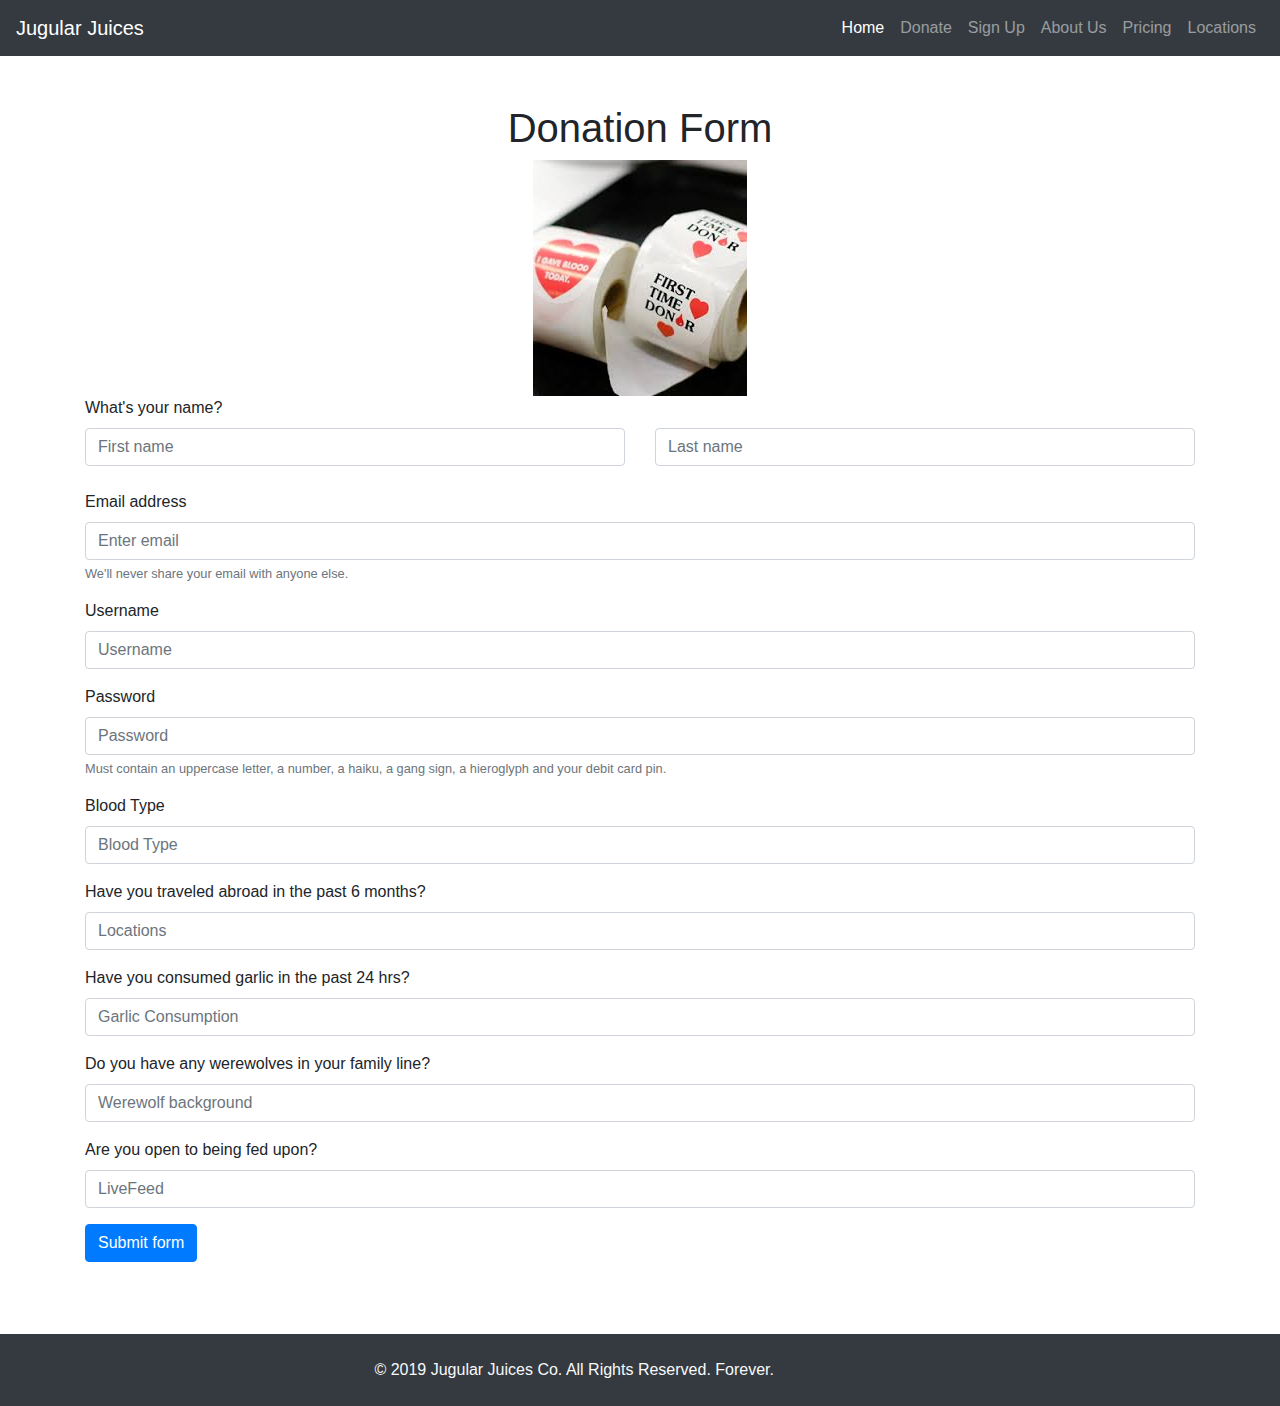
<file: donate.html>
<!DOCTYPE html>
<html lang="en">

<head>
    <meta charset="UTF-8">
    <meta name="viewport" content="width=device-width, initial-scale=1.0">
    <meta http-equiv="X-UA-Compatible" content="ie=edge">
    <title>Jugular Juices</title>
    <link rel="stylesheet" href="https://maxcdn.bootstrapcdn.com/bootstrap/4.0.0/css/bootstrap.min.css"
        integrity="sha384-Gn5384xqQ1aoWXA+058RXPxPg6fy4IWvTNh0E263XmFcJlSAwiGgFAW/dAiS6JXm" crossorigin="anonymous">
    <link rel="stylesheet" href="https://cdnjs.cloudflare.com/ajax/libs/font-awesome/4.7.0/css/font-awesome.min.css">
    <link rel="stylesheet" href="https://use.fontawesome.com/releases/v5.11.2/css/all.css"
        integrity="sha384-KA6wR/X5RY4zFAHpv/CnoG2UW1uogYfdnP67Uv7eULvTveboZJg0qUpmJZb5VqzN" crossorigin="anonymous">
    <link rel="stylesheet" href="style.css">
</head>

<body>
    <nav class="navbar sticky-top navbar-expand-lg navbar-dark bg-dark">
        <a class="navbar-brand mr-auto" href="index.html">Jugular Juices</a>
        <button class="navbar-toggler" type="button" data-toggle="collapse" data-target="#navbarNavAltMarkup"
            aria-controls="navbarNavAltMarkup" aria-expanded="false" aria-label="Toggle navigation">
            <span class="navbar-toggler-icon"></span>
        </button>
        <div class="collapse navbar-collapse" id="navbarNavAltMarkup">
            <div class="navbar-nav ml-auto">
                <a class="nav-item nav-link active" href="index.html">Home <span class="sr-only">(current)</span></a>
                <a class="nav-item nav-link" href="donate.html">Donate</a>
                <a class="nav-item nav-link" href="signUp.html">Sign Up</a>
                <a class="nav-item nav-link" href="#">About Us</a>
                <a class="nav-item nav-link" href="#">Pricing</a>
                <a class="nav-item nav-link" href="#">Locations</a>
            </div>
        </div>
    </nav><br><br>
    <div class="container">
        <center>
            <h1>Donation Form</h1>
        </center>
        <div class="row donation-img justify-content-center">
            <img src="images/first_time_donor.jpeg">
        </div>
        <form>
            <form>
                <label for="exampleInputFirstName1">What's your name?</label>
                <div class="row">
                    <div class="col">
                        <input type="text" class="form-control" placeholder="First name">
                    </div>
                    <div class="col">
                        <input type="text" class="form-control" placeholder="Last name">
                    </div>
                </div>
            </form><br>
            <div class="form-group">
                <label for="exampleInputEmail1">Email address</label>
                <input type="email" class="form-control" id="exampleInputEmail1" aria-describedby="emailHelp"
                    placeholder="Enter email">
                <small id="emailHelp" class="form-text text-muted">We'll never share your email with anyone
                    else.</small>
            </div>
            <div class="form-group">
                <label for="username">Username</label>
                <input type="Username" class="form-control" id="username" placeholder="Username">
            </div>
            <div class="form-group">
                <label for="exampleInputPassword1">Password</label>
                <input type="password" class="form-control" id="exampleInputPassword1" placeholder="Password">
                <small id="passwordHelp" class="form-text text-muted">Must contain an uppercase letter, a number, a
                    haiku, a gang sign, a hieroglyph and your debit card pin.</small>
            </div>
            <div class="form-group">
                <label for="exampleInputBloodType1">Blood Type</label>
                <input type="BloodType" class="form-control" id="exampleInputBloodType1" placeholder="Blood Type">
            </div>
            <div class="form-group">
                <label for="exampleInputTravel1">Have you traveled abroad in the past 6 months?</label>
                <input type="Travel" class="form-control" id="exampleInputTravel1" placeholder="Locations">
            </div>
            <div class="form-group">
                <label for="exampleInputGarlic1">Have you consumed garlic in the past 24 hrs?</label>
                <input type="Garlic" class="form-control" id="exampleInputGarlic1" placeholder="Garlic Consumption">
            </div>
            <div class="form-group">
                <label for="exampleInputWerewolf1">Do you have any werewolves in your family line?</label>
                <input type="Werewolf" class="form-control" id="exampleInputWerewolf1"
                    placeholder="Werewolf background">
            </div>
            <div class="form-group">
                <label for="exampleInputLiveFeed1">Are you open to being fed upon?</label>
                <input type="LiveFeed" class="form-control" id="exampleInputLiveFeed1" placeholder="LiveFeed">
            </div>
            <!-- <button type="submit" class="btn btn-primary">Submit</button> -->
            <button type="button" class="btn btn-primary" data-toggle="modal" data-target="#exampleModal">
                Submit form
            </button>

            <!-- Modal -->
            <div class="modal fade" id="exampleModal" tabindex="-1" role="dialog" aria-labelledby="exampleModalLabel"
                aria-hidden="true">
                <div class="modal-dialog" role="document">
                    <div class="modal-content">
                        <div class="modal-header">
                            <h5 class="modal-title" id="exampleModalLabel">Live Feed Details</h5>
                            <button type="button" class="close" data-dismiss="modal" aria-label="Close">
                                <span aria-hidden="true">&times;</span>
                            </button>
                        </div>
                        <div class="modal-body">
                            If you are opting in to our live feeding source option, please read our conscious victim
                            agreement form and proceed as instructed.
                        </div>
                        <div class="modal-footer">
                            <button type="button" class="btn btn-secondary" data-dismiss="modal">Close</button>
                            <button type="button" class="btn btn-primary">Live Feed Agreement</button>
                            <button type="button" class="btn btn-primary">Continue with submission</button>
                        </div>
                    </div>
                </div>
            </div>
        </form>
    </div><br><br><br>

    <center>
        <div class="footer fixed-bottom bg-dark p-4 text-light position-relative">
            <span class="copyright">&copy; 2019 Jugular Juices Co. All Rights Reserved. Forever.</span>
            <span class="sm-icons">
                <i class="fab fa-facebook"></i>
                <i class="fab fa-twitter-square"></i>
                <i class="fab fa-instagram"></i>
                <i class="fab fa-youtube-square"></i>
                <i class="fab fa-google-plus-circle"></i>
                <i class="fab fa-pinterest"></i>
                <i class="fab fa-tumblr"></i>
                <i class="fab fa-linkedin"></i>
            </span>
        </div>
    </center>
    <script src="https://code.jquery.com/jquery-3.2.1.slim.min.js"
        integrity="sha384-KJ3o2DKtIkvYIK3UENzmM7KCkRr/rE9/Qpg6aAZGJwFDMVNA/GpGFF93hXpG5KkN" crossorigin="anonymous">
    </script>
    <script src="https://cdnjs.cloudflare.com/ajax/libs/popper.js/1.12.9/umd/popper.min.js"
        integrity="sha384-ApNbgh9B+Y1QKtv3Rn7W3mgPxhU9K/ScQsAP7hUibX39j7fakFPskvXusvfa0b4Q" crossorigin="anonymous">
    </script>
    <script src="https://maxcdn.bootstrapcdn.com/bootstrap/4.0.0/js/bootstrap.min.js"
        integrity="sha384-JZR6Spejh4U02d8jOt6vLEHfe/JQGiRRSQQxSfFWpi1MquVdAyjUar5+76PVCmYl" crossorigin="anonymous">
    </script>
</body>

</html>
</file>
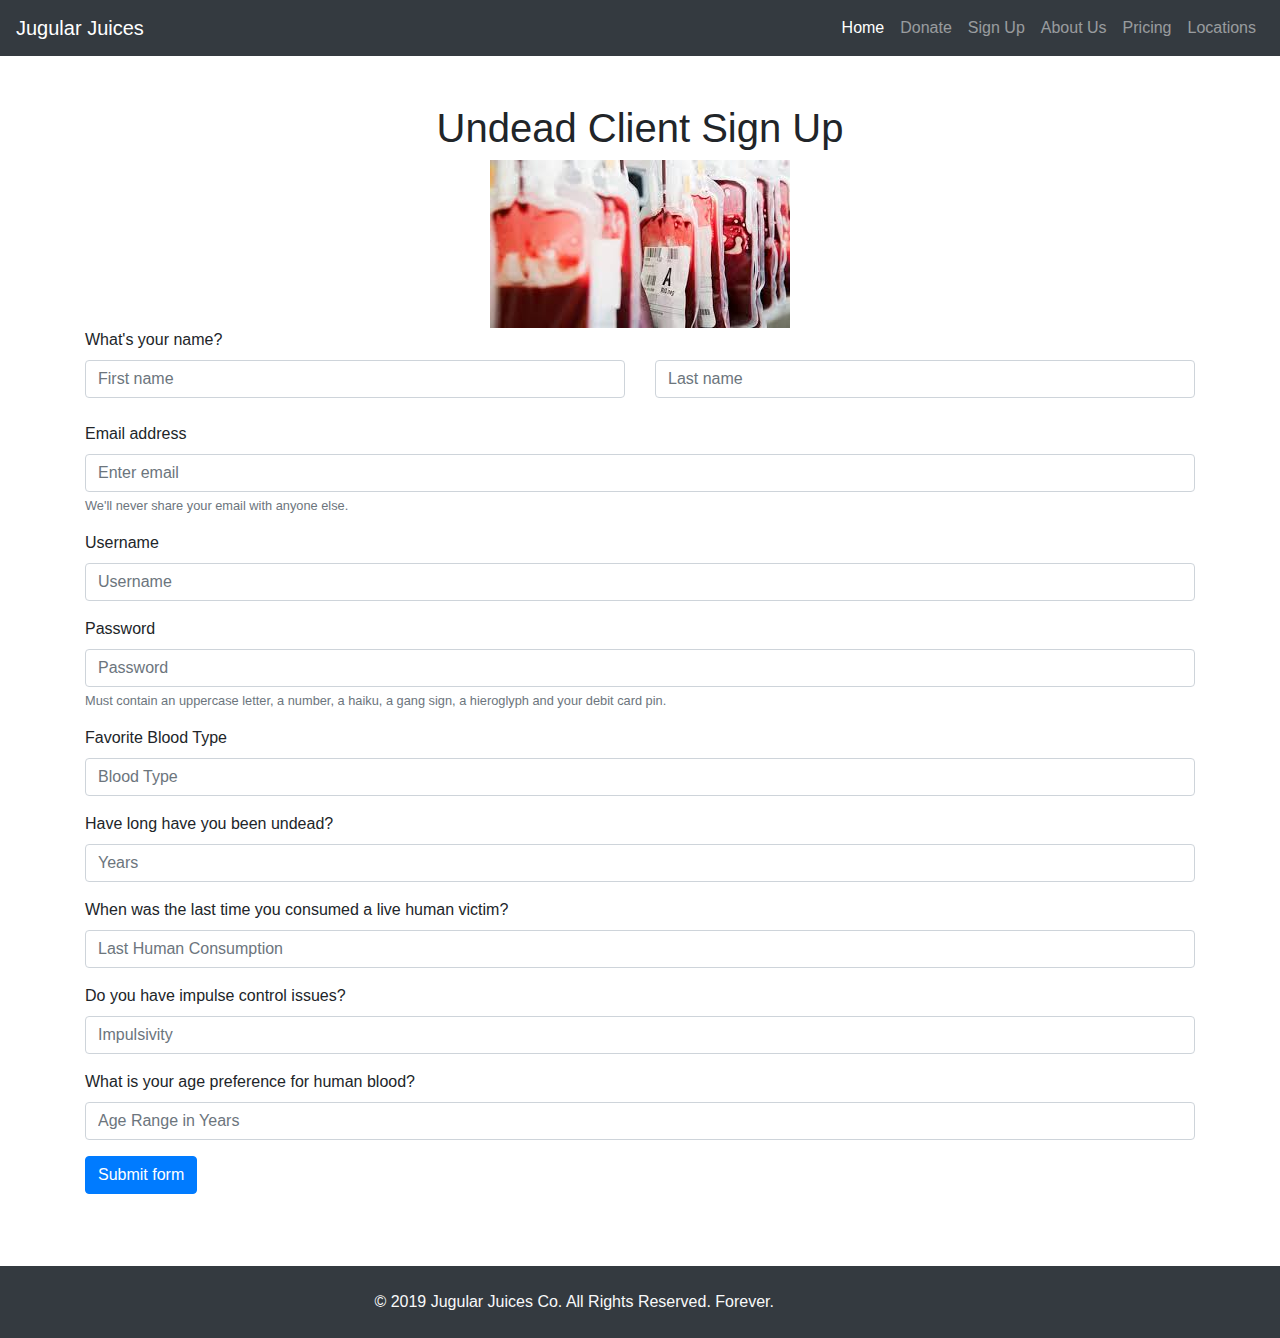
<file: signUp.html>
<!DOCTYPE html>
<html lang="en">

<head>
    <meta charset="UTF-8">
    <meta name="viewport" content="width=device-width, initial-scale=1.0">
    <meta http-equiv="X-UA-Compatible" content="ie=edge">
    <title>Jugular Juices</title>
    <link rel="stylesheet" href="https://maxcdn.bootstrapcdn.com/bootstrap/4.0.0/css/bootstrap.min.css"
        integrity="sha384-Gn5384xqQ1aoWXA+058RXPxPg6fy4IWvTNh0E263XmFcJlSAwiGgFAW/dAiS6JXm" crossorigin="anonymous">
    <link rel="stylesheet" href="https://cdnjs.cloudflare.com/ajax/libs/font-awesome/4.7.0/css/font-awesome.min.css">
    <link rel="stylesheet" href="https://use.fontawesome.com/releases/v5.11.2/css/all.css"
        integrity="sha384-KA6wR/X5RY4zFAHpv/CnoG2UW1uogYfdnP67Uv7eULvTveboZJg0qUpmJZb5VqzN" crossorigin="anonymous">
    <link rel="stylesheet" href="style.css">
</head>

<body>
    <nav class="navbar sticky-top navbar-expand-lg navbar-dark bg-dark">
        <a class="navbar-brand mr-auto" href="index.html">Jugular Juices</a>
        <button class="navbar-toggler" type="button" data-toggle="collapse" data-target="#navbarNavAltMarkup"
            aria-controls="navbarNavAltMarkup" aria-expanded="false" aria-label="Toggle navigation">
            <span class="navbar-toggler-icon"></span>
        </button>
        <div class="collapse navbar-collapse" id="navbarNavAltMarkup">
            <div class="navbar-nav ml-auto">
                <a class="nav-item nav-link active" href="index.html">Home <span class="sr-only">(current)</span></a>
                <a class="nav-item nav-link" href="donate.html">Donate</a>
                <a class="nav-item nav-link" href="signUp.html">Sign Up</a>
                <a class="nav-item nav-link" href="#">About Us</a>
                <a class="nav-item nav-link" href="#">Pricing</a>
                <a class="nav-item nav-link" href="#">Locations</a>
            </div>
        </div>
    </nav><br><br>
    <div class="container">
        <center>
            <h1>Undead Client Sign Up</h1>
        </center>
        <div class="row donation-img justify-content-center">
            <img src="images/snack_packs.jpeg">
        </div>
        <form>
            <form>
                <label for="exampleInputFirstName1">What's your name?</label>
                <div class="row">
                    <div class="col">
                        <input type="text" class="form-control" placeholder="First name">
                    </div>
                    <div class="col">
                        <input type="text" class="form-control" placeholder="Last name">
                    </div>
                </div>
            </form><br>
            <div class="form-group">
                <label for="exampleInputEmail1">Email address</label>
                <input type="email" class="form-control" id="exampleInputEmail1" aria-describedby="emailHelp"
                    placeholder="Enter email">
                <small id="emailHelp" class="form-text text-muted">We'll never share your email with anyone
                    else.</small>
            </div>
            <div class="form-group">
                <label for="username">Username</label>
                <input type="Username" class="form-control" id="username" placeholder="Username">
            </div>
            <div class="form-group">
                <label for="exampleInputPassword1">Password</label>
                <input type="password" class="form-control" id="exampleInputPassword1" placeholder="Password">
                <small id="passwordHelp" class="form-text text-muted">Must contain an uppercase letter, a number, a
                    haiku, a gang sign, a hieroglyph and your debit card pin.</small>
            </div>
            <div class="form-group">
                <label for="exampleInputBloodType1">Favorite Blood Type</label>
                <input type="BloodType" class="form-control" id="exampleInputBloodType1" placeholder="Blood Type">
            </div>
            <div class="form-group">
                <label for="exampleInputTravel1">Have long have you been undead?</label>
                <input type="Travel" class="form-control" id="exampleInputTravel1" placeholder="Years">
            </div>
            <div class="form-group">
                <label for="exampleInputGarlic1">When was the last time you consumed a live human victim?</label>
                <input type="humanBlood" class="form-control" id="exampleInputHuman" placeholder="Last Human Consumption">
            </div>
            <div class="form-group">
                <label for="exampleInputImpulsivity">Do you have impulse control issues?</label>
                <input type="Impulsivity" class="form-control" id="exampleInputImpulsivity"
                    placeholder="Impulsivity">
            </div>
            <div class="form-group">
                <label for="exampleInputLiveFeed1">What is your age preference for human blood?</label>
                <input type="AgePref" class="form-control" id="exampleInputAgePref" placeholder="Age Range in Years">
            </div>
            <!-- <button type="submit" class="btn btn-primary">Submit</button> -->
            <button type="button" class="btn btn-primary" data-toggle="modal" data-target="#exampleModal">
                Submit form
            </button>

            <!-- Modal -->
            <div class="modal fade" id="exampleModal" tabindex="-1" role="dialog" aria-labelledby="exampleModalLabel"
                aria-hidden="true">
                <div class="modal-dialog" role="document">
                    <div class="modal-content">
                        <div class="modal-header">
                            <h5 class="modal-title" id="exampleModalLabel">VIP Live Feed Option</h5>
                            <button type="button" class="close" data-dismiss="modal" aria-label="Close">
                                <span aria-hidden="true">&times;</span>
                            </button>
                        </div>
                        <div class="modal-body">
                            If you are interested in our VIP membership package that includes the live victim blood
                            source option, please read our conscious feeder agreement form and proceed as instructed.
                        </div>
                        <div class="modal-footer">
                            <button type="button" class="btn btn-secondary" data-dismiss="modal">Close</button>
                            <button type="button" class="btn btn-primary">Live Feed Agreement</button>
                            <button type="button" class="btn btn-primary">Continue with submission</button>
                        </div>
                    </div>
                </div>
            </div>
        </form>
    </div><br><br><br>
    <center>
        <div class="footer bg-dark fixed-bottom p-4 text-light position-relative">
            <span class="copyright">&copy; 2019 Jugular Juices Co. All Rights Reserved. Forever.</span>
            <span class="sm-icons">
                <i class="fab fa-facebook"></i>
                <i class="fab fa-twitter-square"></i>
                <i class="fab fa-instagram"></i>
                <i class="fab fa-youtube-square"></i>
                <i class="fab fa-google-plus-circle"></i>
                <i class="fab fa-pinterest"></i>
                <i class="fab fa-tumblr"></i>
                <i class="fab fa-linkedin"></i>
            </span>
        </div>
    </center>
    <script src="https://code.jquery.com/jquery-3.2.1.slim.min.js"
        integrity="sha384-KJ3o2DKtIkvYIK3UENzmM7KCkRr/rE9/Qpg6aAZGJwFDMVNA/GpGFF93hXpG5KkN" crossorigin="anonymous">
    </script>
    <script src="https://cdnjs.cloudflare.com/ajax/libs/popper.js/1.12.9/umd/popper.min.js"
        integrity="sha384-ApNbgh9B+Y1QKtv3Rn7W3mgPxhU9K/ScQsAP7hUibX39j7fakFPskvXusvfa0b4Q" crossorigin="anonymous">
    </script>
    <script src="https://maxcdn.bootstrapcdn.com/bootstrap/4.0.0/js/bootstrap.min.js"
        integrity="sha384-JZR6Spejh4U02d8jOt6vLEHfe/JQGiRRSQQxSfFWpi1MquVdAyjUar5+76PVCmYl" crossorigin="anonymous">
    </script>
</body>

</html>
</file>
<file: style.css>
.body {
    background-color: rgb(66, 60, 70);
}
.jumbotron {
    background-image: linear-gradient(rgba(0, 0, 0, 0.5), rgba(0, 0, 0, 0.5)), url("images/flying_bats.jpg");
    background-position: center;
    background-repeat: no-repeat;
    background-size: cover;
    position: relative;
    font-weight: bold;
    margin-bottom: 0;
}

.display-2 {
    text-shadow: 2px 2px #ff0000;
    color: white;

}
.lead {
    color: white;
}

.index-intro {
    background-color: rgb(48, 41, 53);
}

.index-text {
    color: white;
}

.index-title {
    color: white;
}

.img1 {
    width: 300px;
    height: 300px;
    background-image: url('images/Vampire-woman-720x547.jpg');
    background-position: 50% 50%;
    background-repeat: no-repeat;
    background-size: cover;
    border-radius: 100%;

}
.img2 {
    width: 300px;
    height: 300px;
    background-image: url('images/satisfied_customer.jpeg');
    background-position: 50% 50%;
    background-repeat: no-repeat;
    background-size: cover;
    border-radius: 100%;
}
.img3 {
    width: 300px;
    height: 300px;
    background-image: url('images/we_cater.jpeg');
    background-position: 50% 50%;
    background-repeat: no-repeat;
    background-size: cover;
    border-radius: 100%;

}
.vamp-woman {
    height: 273.5px;
    width: 360px;
}

.vamp-woman-right {
    height: 273.5px;
    width: 488.392857px;
    justify-content: end;
}
.carousel {
    margin-top: 0;
}

.carousel-item {
    height: 400px;
}

.d-block {
    position: absolute;
    bottom: 0;
}

.carousel-caption {
    color: white;
    background: linear-gradient(rgba(0, 0, 0, 0.2), rgba(0, 0, 0, 0.2));
    opacity: 1;
    justify-content: center;
}

.testemonials {
    background-color: rgb(48, 41, 53);
    color: white;
    padding: 1px;
}

.blockquote {
    color: white;
    background-color: rgb(48, 41, 53);

}

/* .footer {
    background-color: #212529;
} */
</file>
